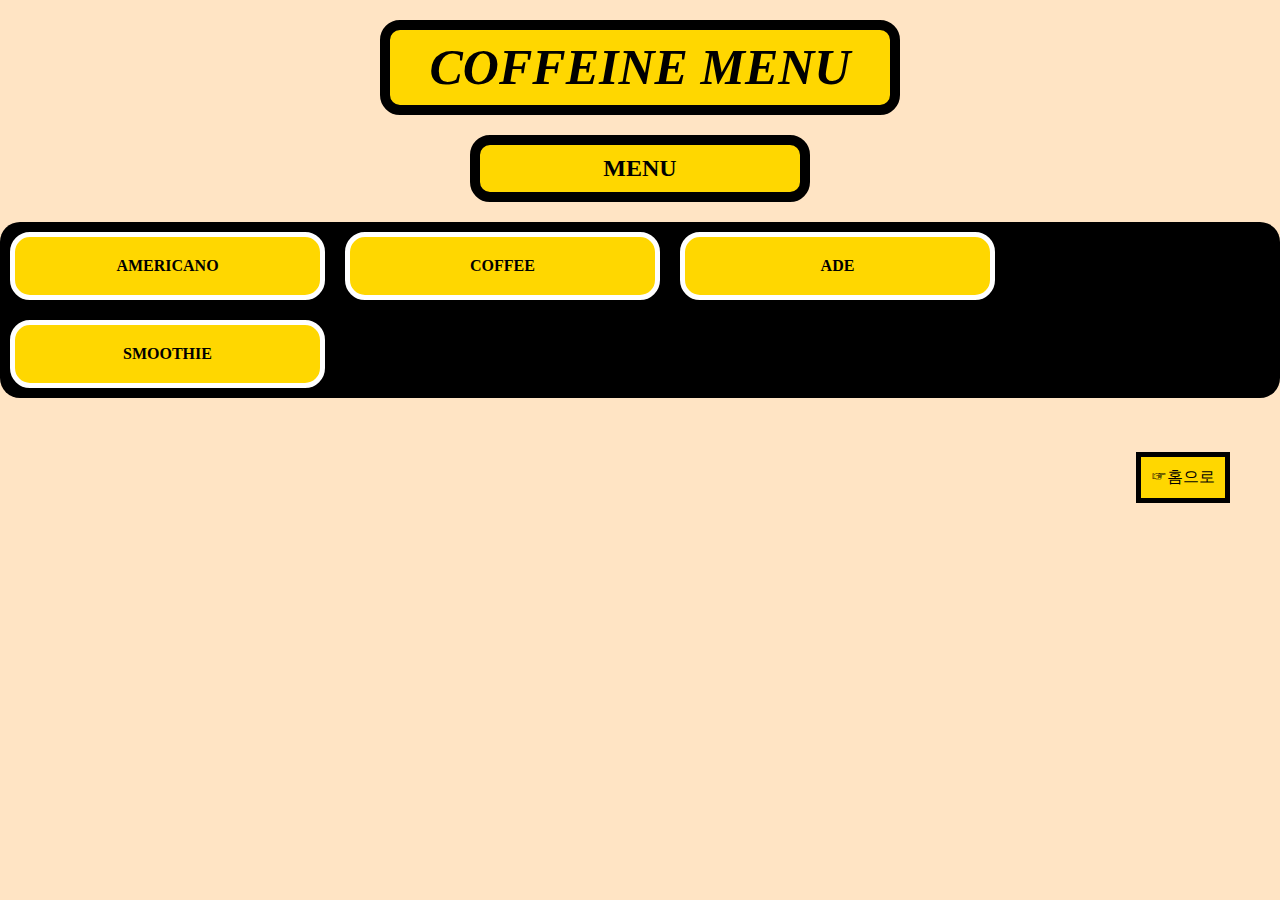
<file: index.html>
<!DOCTYPE html>
<html lang="en">
    <head>
        <meta charset="UTF-8">
        <meta http-equiv="X-UA-Compatible" content="IE=edge">
        <meta name="viewport" content="width=device-width, initial-scale=1.0">
        <title>WELCOME COFFEINE</title>
        <style>
            *
                {
                    margin: 0;
                    padding: 0;
                }
            li
                {
                    list-style: none;
                }
            h1
                {
                    width: 500px;
                    color:black;
                    /* font-family:'Times New Roman', Times, serif; */
                    font: italic 700 50px/1.5 'Times New Roman', Times, serif;
                    text-transform: uppercase;
                    text-align: center;
                    margin: 20px auto;
                    background-color: gold;
                    border-radius: 20px;
                    border: 10px solid black;
                }
            h1:hover
                {
                    color: black;
                    background-color: white;
                }
            .second
                {
                    width: 300px;
                    text-align: center;
                    padding: 10px;
                    margin: 20px auto;
                    text-transform: uppercase;
                    background-color: gold;
                    border-radius: 20px;
                    border: 10px solid black;
                }
            #wrap
                {
                    text-align: center;
                }
            .last
                {
                    display: inline-block;
                    margin: 0 auto;
                    color: black;
                    background-color: black;
                    text-align: center;
                    border-radius: 20px;
                }
            .list
                {
                    width: 265px;
                    float: left;
                    margin: 10px;
                    background-color: gold;
                    padding: 20px;
                    color: black;
                    border: 5px solid white;
                    border-radius: 20px;
                    font-weight: 900;
                }
            .list:hover{background-color:black; color:white;}
            body
                {
                    background-color: bisque;
                }
            a
                {
                    text-decoration: none;
                    color: inherit;
                }
            .home
                {
                    float: right;
                    margin: 50px;
                    padding: 10px;
                    border: 5px solid black;
                    background-color: gold;
                }
        </style>
    </head>
    <body>
        <h1><a href="index.html">COFFEINE MENU</a></h1>
        <h2 class="second">menu</h2>

        <div id="wrap">
            <ul class="last">
                <li class="list"><a href="./americano.html">AMERICANO</a></li>
                <li class="list"><a href="./coffee.html">COFFEE</a></li>
                <li class="list"><a href="./ade.html">ADE</a></li>
                <li class="list"><a href="./smoothie.html">SMOOTHIE</a></li>
            </ul>
        </div>

        <div class="home">
            <p><a href="index.html">☞홈으로</a></p>
        </div>

    </body>
</html>
</file>
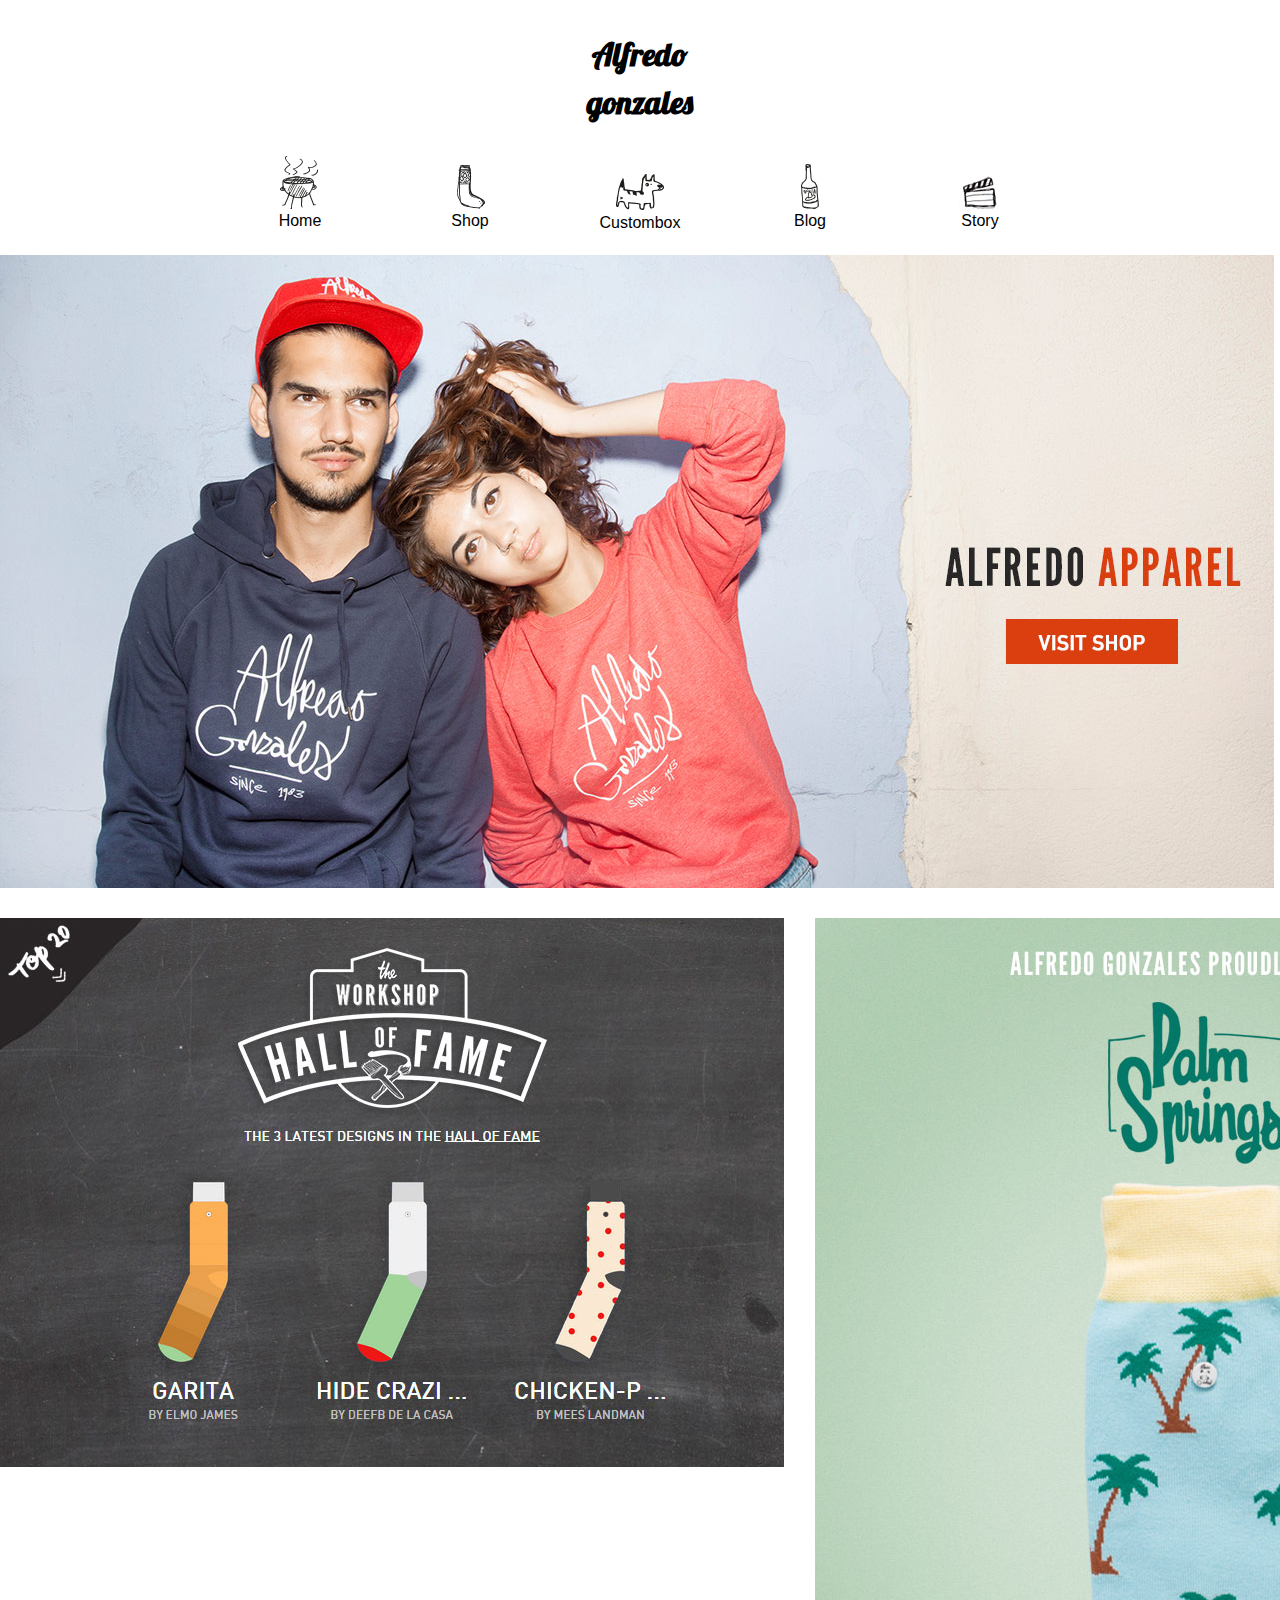
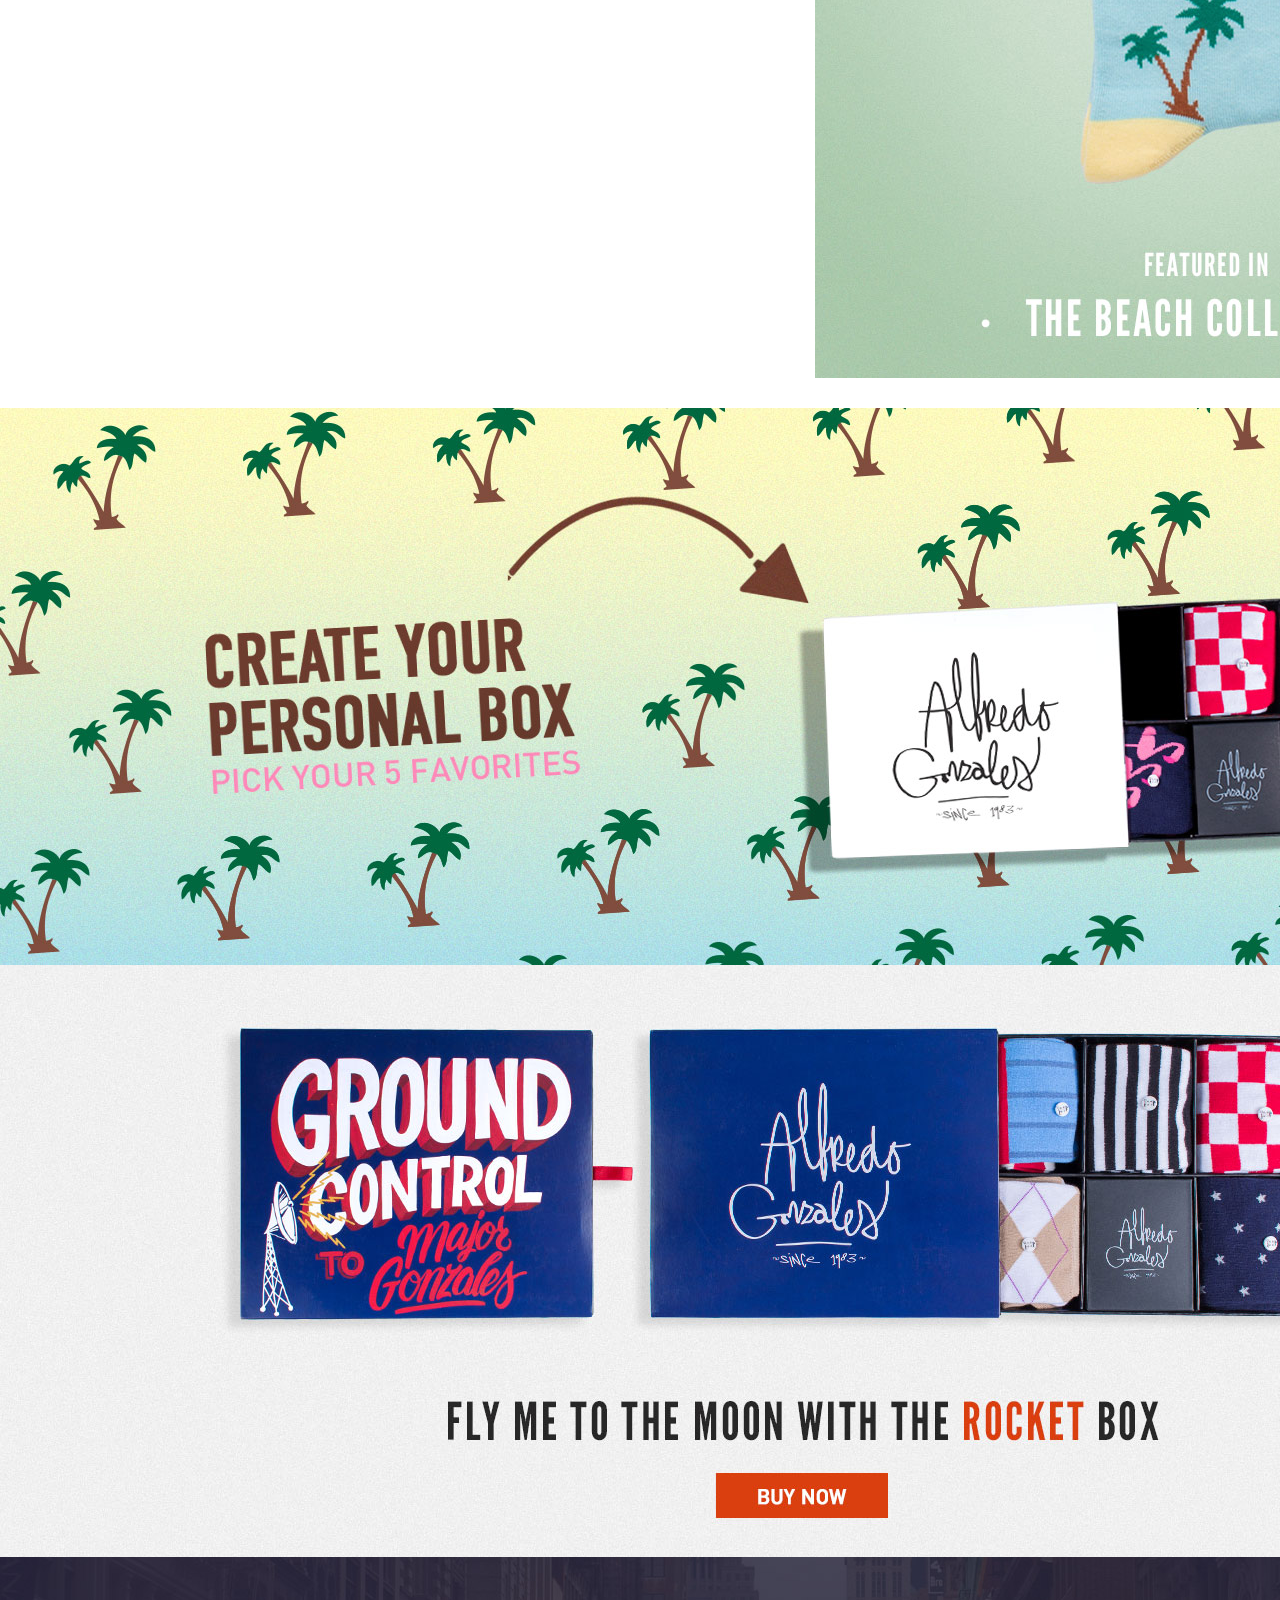
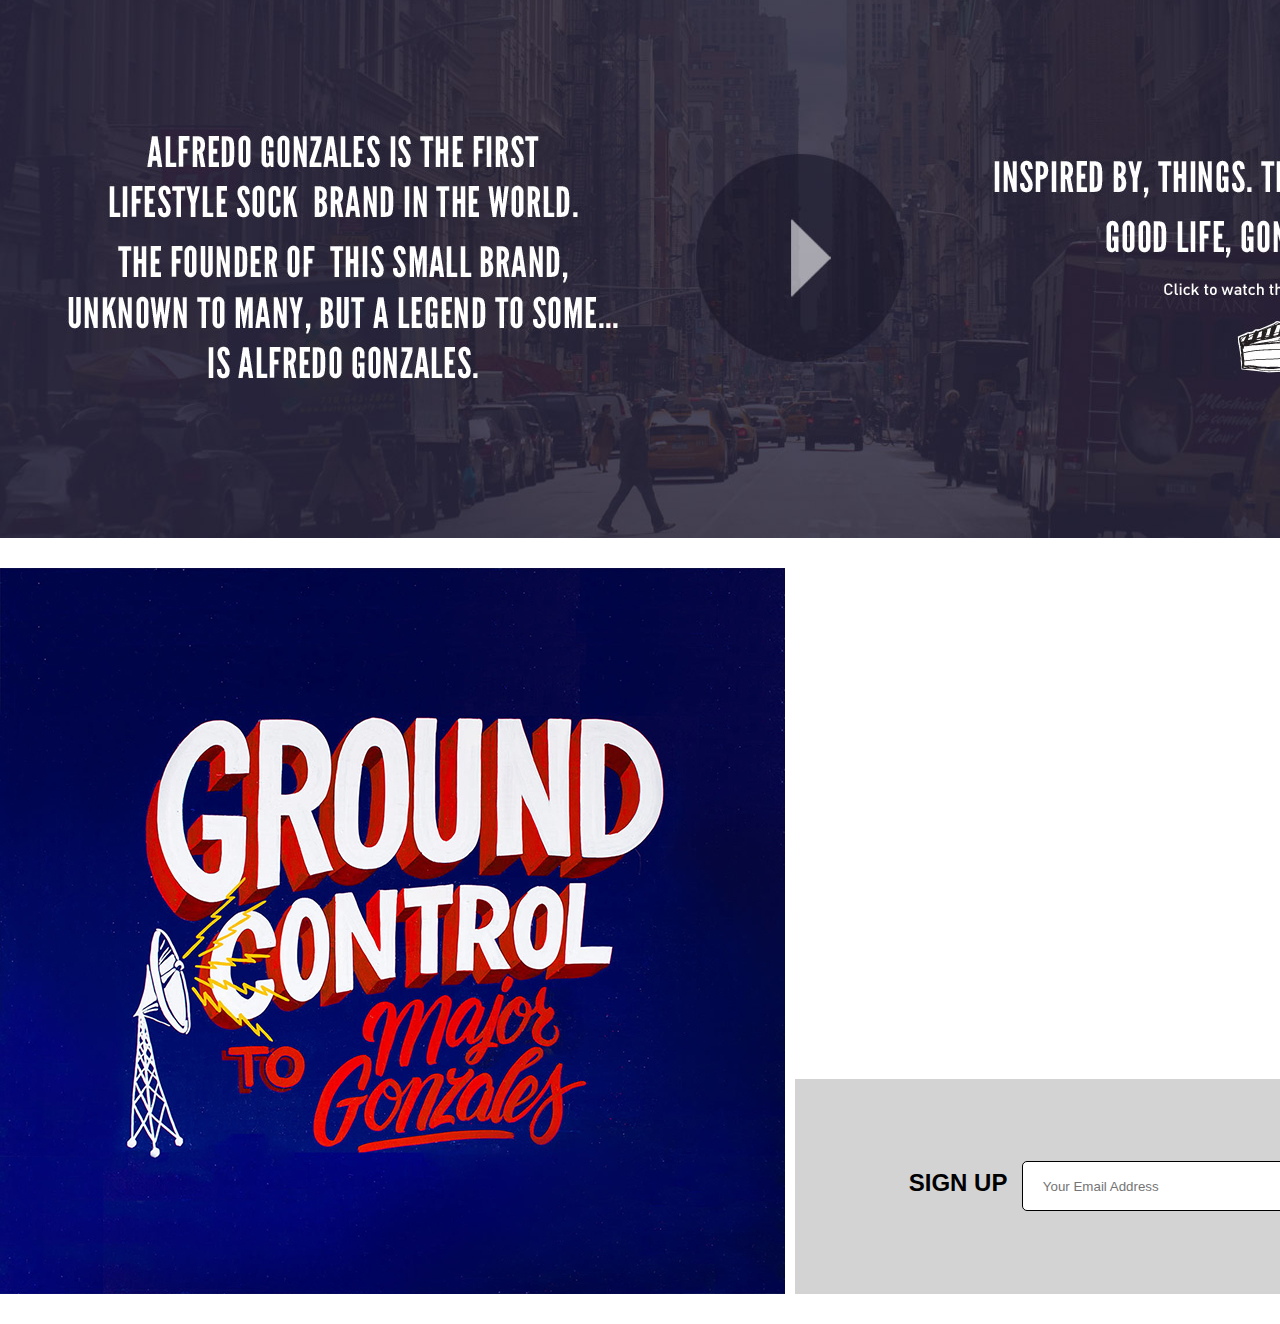
<file: alfredo-homepage/index.html>
<!DOCTYPE html>
<html lang="en">
<head>
    <meta charset="UTF-8">
    <meta http-equiv="X-UA-Compatible" content="IE=edge">
    <meta name="viewport" content="width=device-width, initial-scale=1.0">
    <title>Alfredo Gonzales</title>
    <link rel="stylesheet" href="style.css">
</head>
<body>
    <!-- Top -->
    <header>
        <h1><a href="#">Alfredo<br>gonzales</a></h1>
        <nav>
            <ul>
                <li><a href="#"><img src="img/menu01.png" alt="first-menu"></a><br>Home</li>
                <li><a href="#"><img src="img/menu02.png" alt="first-menu"></a><br>Shop</li>
                <li><a href="#"><img src="img/menu03.png" alt="first-menu"></a><br>Custombox</li>
                <li><a href="#"><img src="img/menu04.png" alt="first-menu"></a><br>Blog</li>
                <li><a href="#"><img src="img/menu05.png" alt="first-menu"></a><br>Story</li>
            </ul>
        </nav>
    </header>
    <!-- //Top -->
    <!-- Section01 -->
    <main>
        <section class="section01">
            <div class="left">
                <img src="img/header01.jpg" alt="main-picture">
            </div>
            <div class="right">
                <div>
                    <img src="img/side01.jpg" alt="side-picture">
                </div>
                <div class="banner">
                    <p>design your own sock</p>
                    <p>The Work Shop</p>
                </div>
                <div class="banner">
                    <p>self service</p>
                    <p>Online Store</p>
                </div>
            </div>
        </section>
    <!-- //Section01 -->

    <!-- Section02 -->
        <section class="section02">
            <div class="left">
                <img src="img/banner_01.jpg" alt="first-picture">
                <iframe width="784" height="511" src="https://www.youtube.com/embed/rcLl0A-lXIc" title="YouTube video player" frameborder="0" allow="accelerometer; autoplay; clipboard-write; encrypted-media; gyroscope; picture-in-picture" allowfullscreen></iframe>
            </div>
            <div class="right">
                <img src="img/banner_02.jpg" alt="side-picture">
            </div>
        </section>
    <!-- //Section02 -->
    <!-- Section03 -->
        <section class="section03">
            <div>
                <img src="img/banner_03.jpg" alt="second-picture">
                <img src="img/banner_04.jpg" alt="third-picture">
                <img src="img/video.jpg" alt="video-picture">
            </div>
        </section>
    <!-- //Section03 -->
    <!-- Section04 -->
        <section class="section04">
            <div class="left">
                <img src="img/banner_05.jpg" alt="last-picture">
            </div>
            <div class="right">
                <iframe width="805" height="511" src="https://www.youtube.com/embed/3MteSlpxCpo" title="YouTube video player" frameborder="0" allow="accelerometer; autoplay; clipboard-write; encrypted-media; gyroscope; picture-in-picture" allowfullscreen></iframe>
                <div class="email-wrap">
                    <form>
                        <div class="email-banner">
                            <label for="email">Sign Up</label>
                            <input id="email" type="email" placeholder="Your Email Address">
                            <input type="submit" value="SEND">
                        </div>
                    </form>
                </div>
            </div>
        </section>
    <!-- //Section04 -->
    </main>
</body>
</html>
</file>
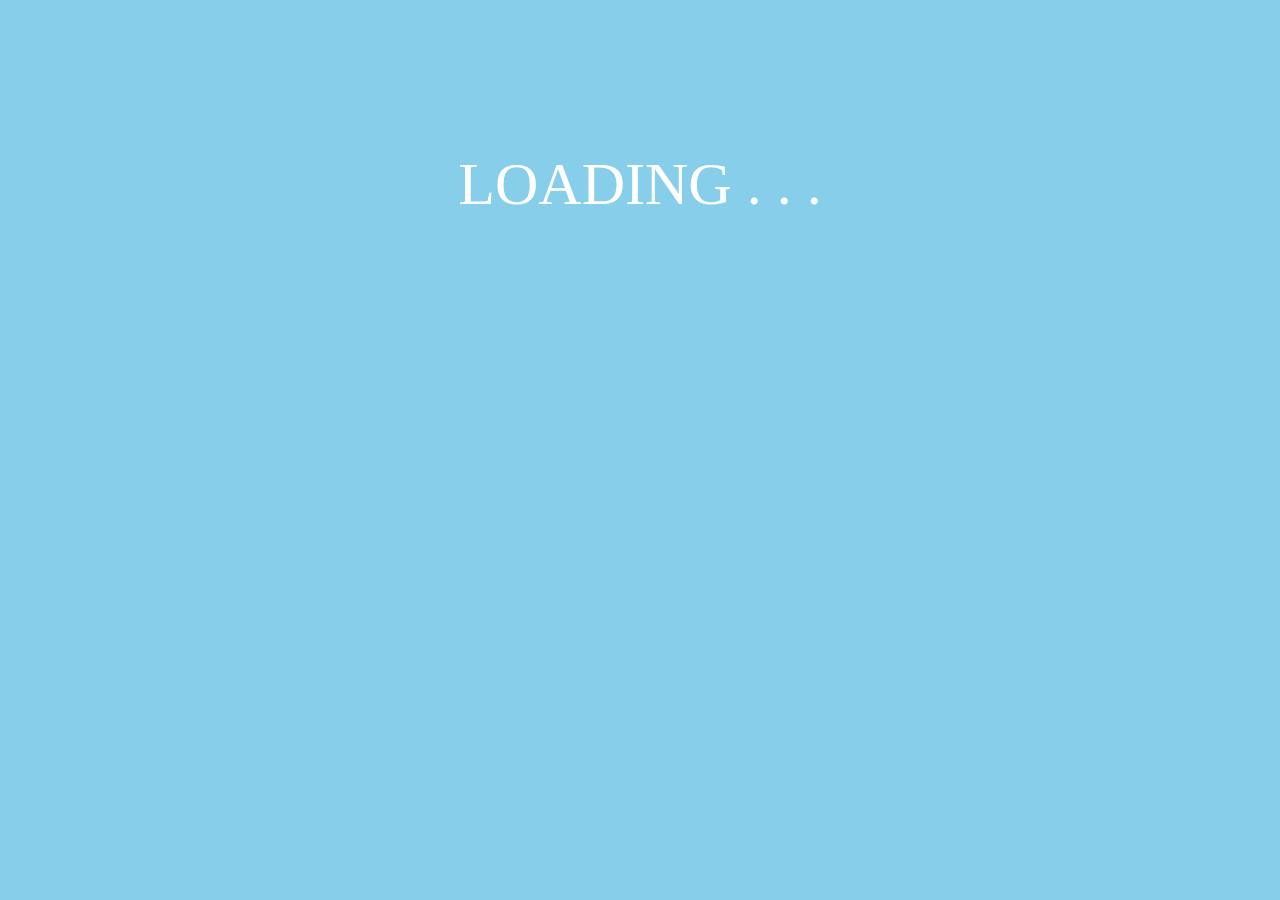
<file: loading-animation/index.html>
<!DOCTYPE html>
<html lang="en">
    <head>
        <meta charset="UTF-8">
        <meta http-equiv="X-UA-Compatible" content="IE=edge">
        <meta name="viewport" content="width=device-width, initial-scale=1.0">
        <title>로딩 애니메이션</title>
        <style>
            * {
                margin: 0;
                padding: 0;
            }
            body {
                background-color: skyblue;
            }
            p {
                font-size: 60px;
                color: #fff;
                text-align: center;
                padding-top: 150px;
            }

            /* 2초동안 깜빡임을 무한반복하는 3개의 점 */
            /* 1번째 점 */
            @keyframes one {
                0% {opacity: 0;}
                15% {opacity: 0;}
                25% {opacity: 1;}
                100% {opacity: 1;}
            }

           .dot1 {
               animation-name: one;
               animation-duration: 2s;
               animation-iteration-count: infinite;
           }

           /* 2번째 점 */
           @keyframes two {
               0% {opacity: 0;}
               35% {opacity: 0;}
               50% {opacity: 1;}
               100% {opacity: 1;}
           }

           .dot2 {
               animation-name: two;
               animation-duration: 2s;
               animation-iteration-count: infinite;
           }

           /* 3번째 점 */
           @keyframes three {
               0% {opacity: 0;}
               65% {opacity: 0;}
               75% {opacity: 1;}
               100% {opacity: 1;}
           }

           .dot3 {
               animation-name: three;
               animation-duration: 2s;
               animation-iteration-count: infinite;
           }



        </style>
    </head>
    <body>
        <div class="wrap">
            <p>
                LOADING
                <span class="dot1">.</span>
                <span class="dot2">.</span>
                <span class="dot3">.</span>
            </p>
        </div>
    </body>
</html>
</file>
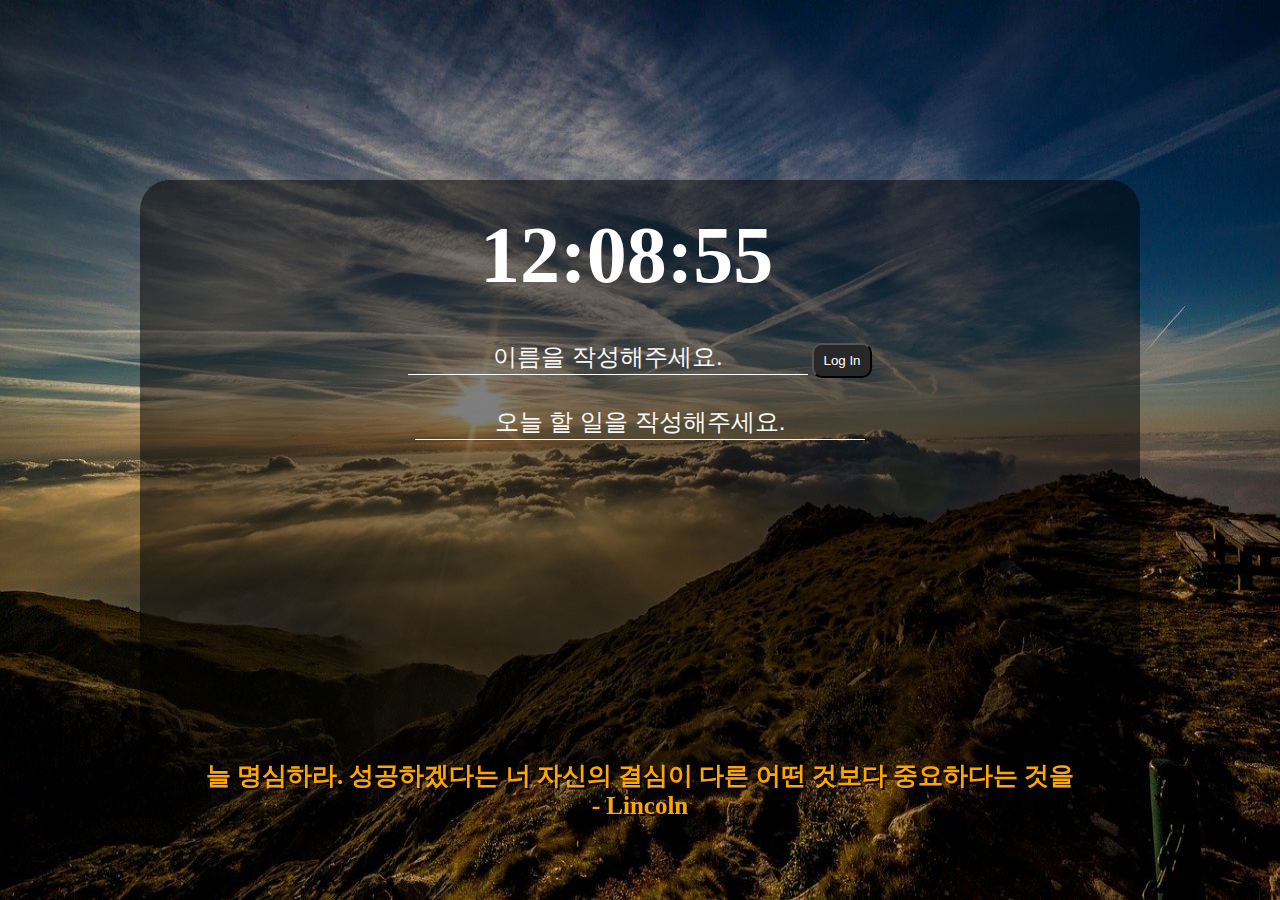
<file: todo-list/index.html>
<!DOCTYPE html>
<html lang="en">
<head>
    <meta charset="UTF-8">
    <meta http-equiv="X-UA-Compatible" content="IE=edge">
    <meta name="viewport" content="width=device-width, initial-scale=1.0">
    <link rel="stylesheet" href="./css/style.css">
    <title>Document</title>
</head>
<body>
    <section>
        <div class="form-wrap">
            <form class="hidden" id="login-form">
                <input required maxlength="15" type="text" placeholder="이름을 작성해주세요.">
                <input type="submit" value="Log In">
            </form>
            <h1 class="hidden" id="greeting"></h1>
            <form id="todo-form">
                <input type="text" placeholder="오늘 할 일을 작성해주세요.">
            </form>
        </div>
        <ul id="todo-list"></ul>
        <div id="quote">
            <span></span><br>
            <span></span>
        </div>
        <h2 id="clock">00:00:00</h2>
        <div id="weather">
            <span></span><br>
            <span></span>
        </div>
</section>
    <script src="js/greetings.js"></script>
    <script src="js/clock.js"></script>
    <script src="js/quotes.js"></script>
    <script src="js/background.js"></script>
    <script src="js/todo.js"></script>
    <script src="js/weather.js"></script>
</body>
</html>
</file>
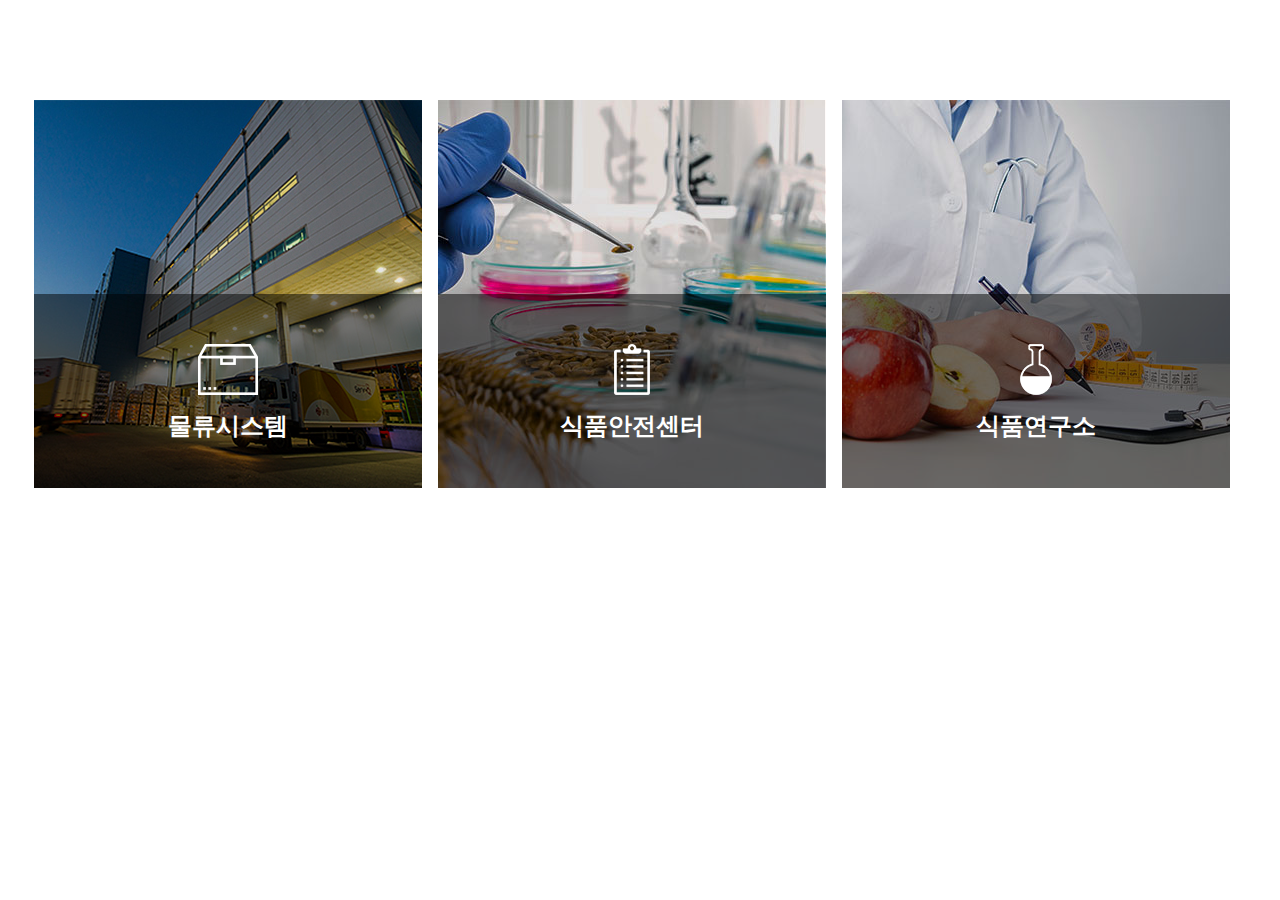
<file: hover-effect/hover-effect/index.html>
<!DOCTYPE html>
<html lang="en">
    <head>
        <meta charset="UTF-8">
        <meta http-equiv="X-UA-Compatible" content="IE=edge">
        <meta name="viewport" content="width=device-width, initial-scale=1.0">
        <title>transform 예제</title>
        <style>
            * {
                margin: 0;
                padding: 0;
            }
            img {
                vertical-align: top;
            }
            a {
                text-decoration: none;
                color: inherit;
            }
            .wrap {
                width: 1212px;
                margin: 100px auto;
                overflow: hidden;
            }
            .pic {
                float: left;
                position: relative;
                margin-right: 16px;
            }
            .text {
                width: 388px;
                height: 388px;
                background-color: rgba(0,0,0, 0.5);
                color: white;
                text-align: center;
                top: 100px;
                position: absolute;
                top: 50%;
                left: 0;
                transition: 0.5s;
            }
            .text img {
                margin-top: 50px;
            }
            .text h2 {
                margin:15px 0 50px;
            }
            .text a {
                display: block;
                width: 120px;
                height: 36px;
                border: 1px solid #fff;
                line-height: 36px;
                margin: 25px auto;
            }
            .pic:hover .text {
                top:0;
            }
            .pic:hover .pic {
                transform: scale(1.5, 1.5);
            }
        </style>
    </head>
    <body>
        <div class="wrap">
            <div class="pic">
                <img src="img/bg01.jpg" alt="">

                <div class="text">
                    <img src="img/icon01.png" alt="">
                    <h2>물류시스템</h2>
                    <p>서브큐는 선진화된 물류시스템으로<br>고객분들께 식자재를 안전하게<br>공급하고 있습니다.</p>
                    <a href="#">자세히보기</a>
                </div>
            </div>
            <div class="pic">
                <img src="img/bg02.jpg" alt="">

                <div class="text">
                    <img src="img/icon02.png" alt="">
                    <h2>식품안전센터</h2>
                    <p>한발 앞선 엄격한 식품위생관리를<br>위해 식품안전센터가 최선을<br>다하고 있습니다.</p>
                    <a href="#">자세히보기</a>
                </div>
            </div>
            <div class="pic">
                <img src="img/bg03.jpg" alt="">

                <div class="text">
                    <img src="img/icon03.png" alt="">
                    <h2>식품연구소</h2>
                    <p>고객에게 차별화 된 가치 제공과<br>경쟁력 우위의 신제품 개발을<br>위해 노력하고 있습니다.</p>
                    <a href="#">자세히보기</a>
                </div>
            </div>
        </div>
    </body>
</html>
</file>
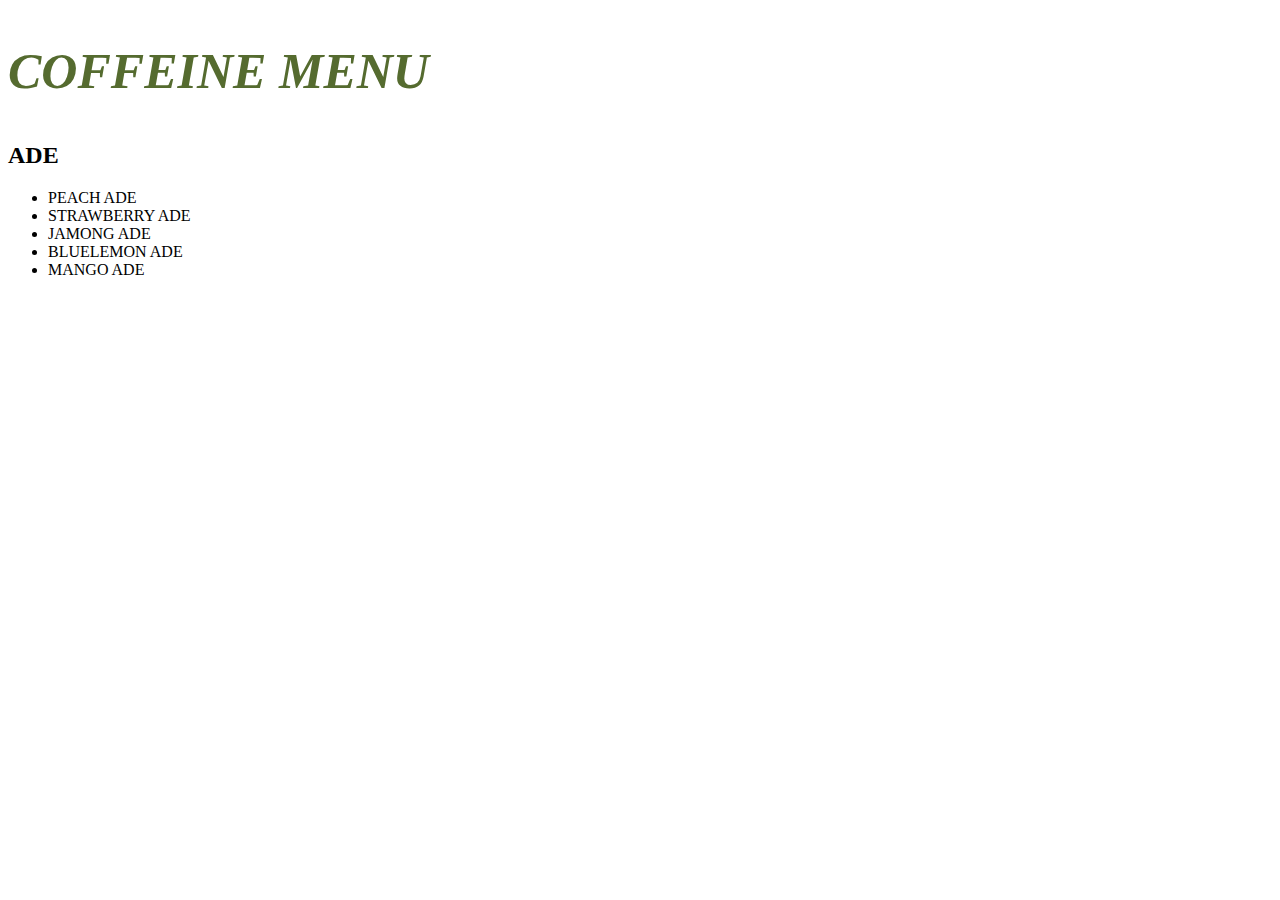
<file: ade.html>
<!DOCTYPE html>
<html lang="en">
    <head>
        <meta charset="UTF-8">
        <meta http-equiv="X-UA-Compatible" content="IE=edge">
        <meta name="viewport" content="width=device-width, initial-scale=1.0">
        <title>Document</title>
        <style>
            h1
                {
                    color:darkolivegreen;
                    /* font-family:'Times New Roman', Times, serif; */
                    font: italic 700 50px/1.5 'Times New Roman', Times, serif;
                    text-transform: uppercase;
                    text-align: justify;
                }
            body
            {
                text-transform: uppercase;
                text-align: justify;
            }
        </style>
    </head>
    <body>
        <h1>COFFEINE MENU</h1>
        <h2 class="second">ADE</h2>
        <ul class="last">
            <li>PEACH ADE</li>
            <li>STRAWBERRY ADE</li>
            <li>JAMONG ADE</li>
            <li>BLUELEMON ADE</li>
            <li>MANGO ADE</li>
        </ul>
    </body>
</html>
</file>
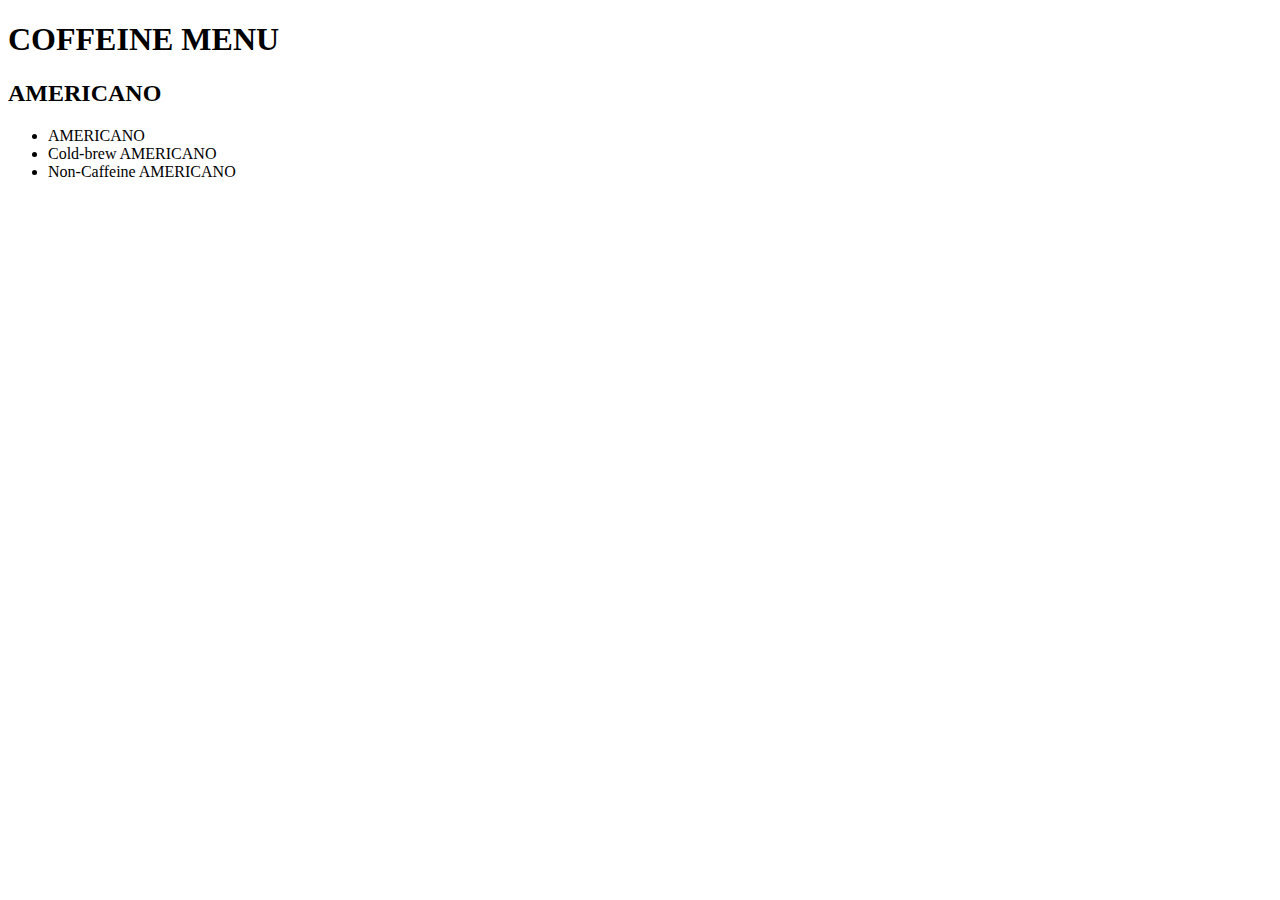
<file: americano.html>
<!DOCTYPE html>
<html lang="en">
    <head>
        <meta charset="UTF-8">
        <meta http-equiv="X-UA-Compatible" content="IE=edge">
        <meta name="viewport" content="width=device-width, initial-scale=1.0">
        <title>AMERICANO</title>
    </head>
    <body>
        <h1>COFFEINE MENU</h1>
        <h2 class="second">AMERICANO</h2>
        <ul class="last">
            <li>AMERICANO</li>
            <li>Cold-brew AMERICANO</li>
            <li>Non-Caffeine AMERICANO</li>
        </ul>
    </body>
</html>
</file>
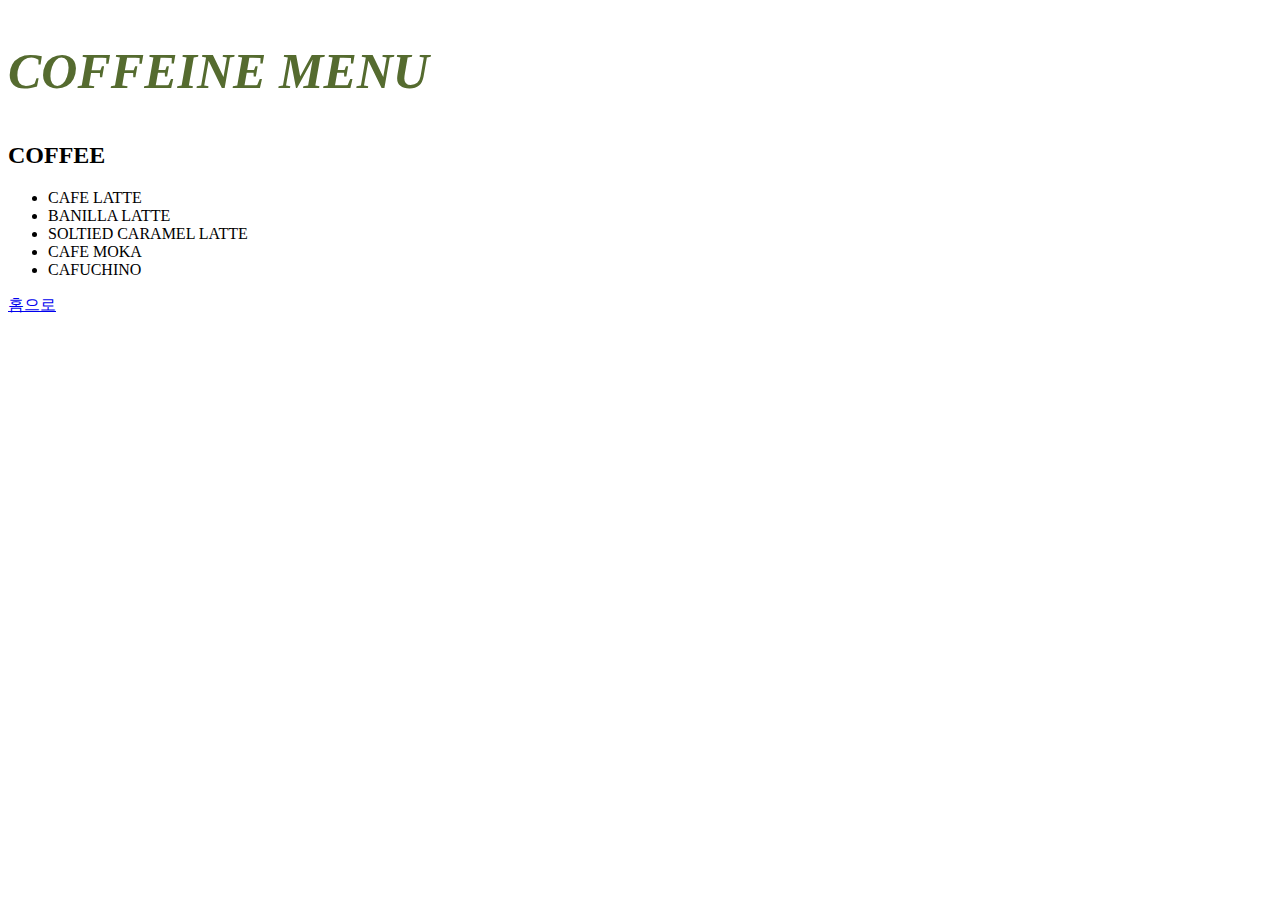
<file: coffee.html>
<!DOCTYPE html>
<html lang="en">
    <head>
        <meta charset="UTF-8">
        <meta http-equiv="X-UA-Compatible" content="IE=edge">
        <meta name="viewport" content="width=device-width, initial-scale=1.0">
        <title>Document</title>
        <style>
            h1
                {
                    color:darkolivegreen;
                    /* font-family:'Times New Roman', Times, serif; */
                    font: italic 700 50px/1.5 'Times New Roman', Times, serif;
                    text-transform: uppercase;
                    text-align: justify;
                }
            body
            {
                text-transform: uppercase;
                text-align: justify;
            }
        </style>
    </head>
    <body>
        <h1>COFFEINE MENU</h1>
        <h2 class="second">COFFEE</h2>
        <ul class="last">
            <li>CAFE LATTE</li>
            <li>BANILLA LATTE</li>
            <li>SOLTIED CARAMEL LATTE</li>
            <li>CAFE MOKA</li>
            <li>CAFUCHINO</li>
        </ul>
        <p><a href="index.html">홈으로</a></p>
    </body>
</html>
</file>
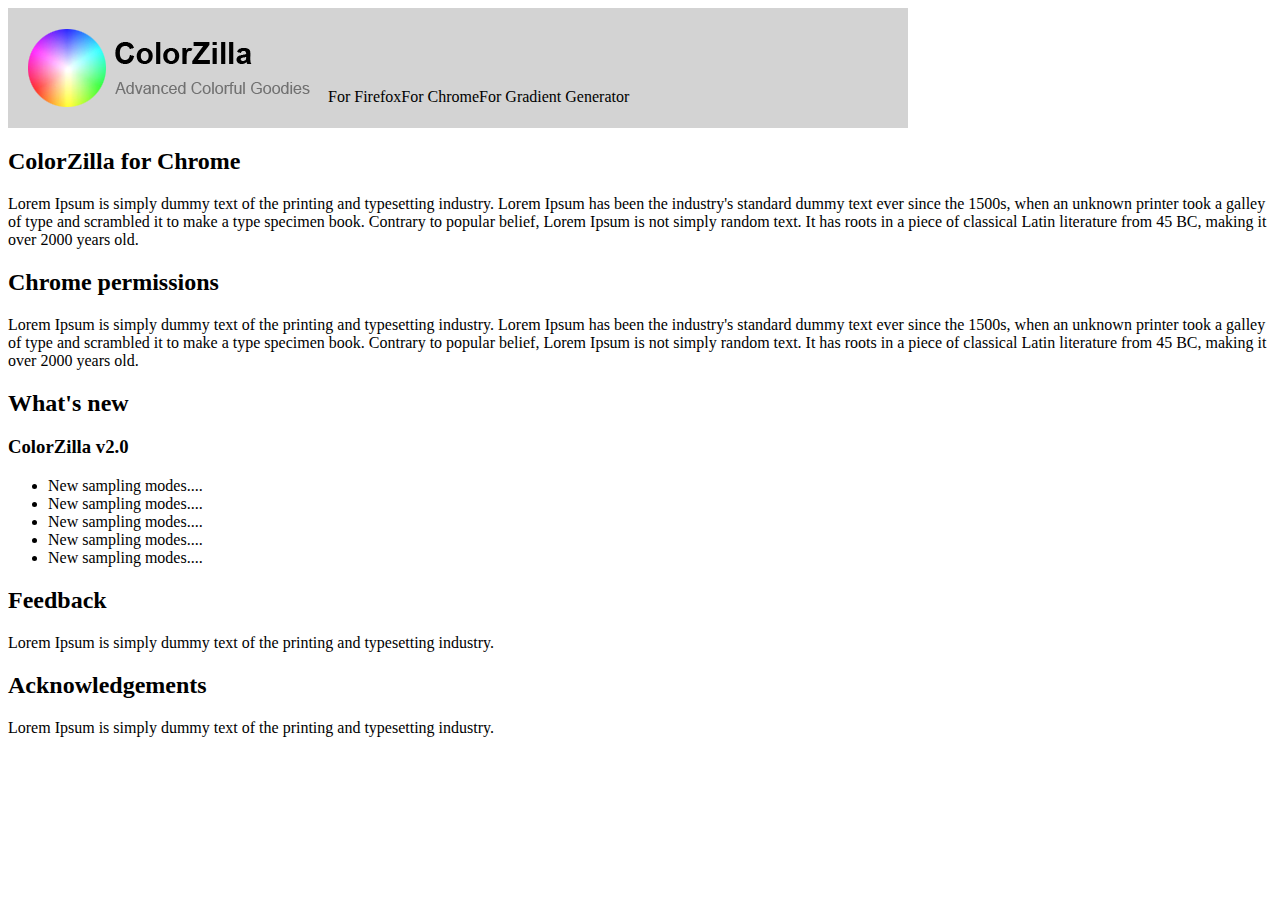
<file: colorzilla.html>
<!DOCTYPE html>
<html lang="en">
    <head>
        <meta charset="UTF-8">
        <meta http-equiv="X-UA-Compatible" content="IE=edge">
        <meta name="viewport" content="width=device-width, initial-scale=1.0">
        <title>colozilla</title>
        <style>
            #wrap1
                {
                    width: 900px;
                    height: 120px;
                    background-color: lightgray;
                }
            .logo
                {
                    margin-left: 20px;
                    float: left;
                }
            .text1
                {
                    float: left;
                    margin-top: 80px;
                }
        </style>
    </head>
    <body>
        <div id="wrap1">
            <div class="logo"><h1><img src="colorzilla/logo.png" alt=""></h1></div>
            <p class="text1">For Firefox</p>
            <p class="text1">For Chrome</p>
            <p class="text1">For Gradient Generator</p>
        </div>
        <div>
            <div>
                <h2>ColorZilla for Chrome</h2>
                <p>Lorem Ipsum is simply dummy text of the printing and typesetting industry. Lorem Ipsum has been the industry's standard dummy text ever since the 1500s, when an unknown printer took a galley of type and scrambled it to make a type specimen book.
                    Contrary to popular belief, Lorem Ipsum is not simply random text. It has roots in a piece of classical Latin literature from 45 BC, making it over 2000 years old.</p>
                <h2>Chrome permissions</h2>
                <p>Lorem Ipsum is simply dummy text of the printing and typesetting industry. Lorem Ipsum has been the industry's standard dummy text ever since the 1500s, when an unknown printer took a galley of type and scrambled it to make a type specimen book.
                    Contrary to popular belief, Lorem Ipsum is not simply random text. It has roots in a piece of classical Latin literature from 45 BC, making it over 2000 years old.</p>
                <h2>What's new</h2>
                <h3>ColorZilla v2.0</h3>
                <ul>
                    <li>New sampling modes....</li>
                    <li>New sampling modes....</li>
                    <li>New sampling modes....</li>
                    <li>New sampling modes....</li>
                    <li>New sampling modes....</li>
                </ul>
                <h2>Feedback</h2>
                <p>Lorem Ipsum is simply dummy text of the printing and typesetting industry.</p>
                <h2>Acknowledgements</h2>
                <P>Lorem Ipsum is simply dummy text of the printing and typesetting industry.</P>
            </div>
        </div>
    </body>
</html>
</file>
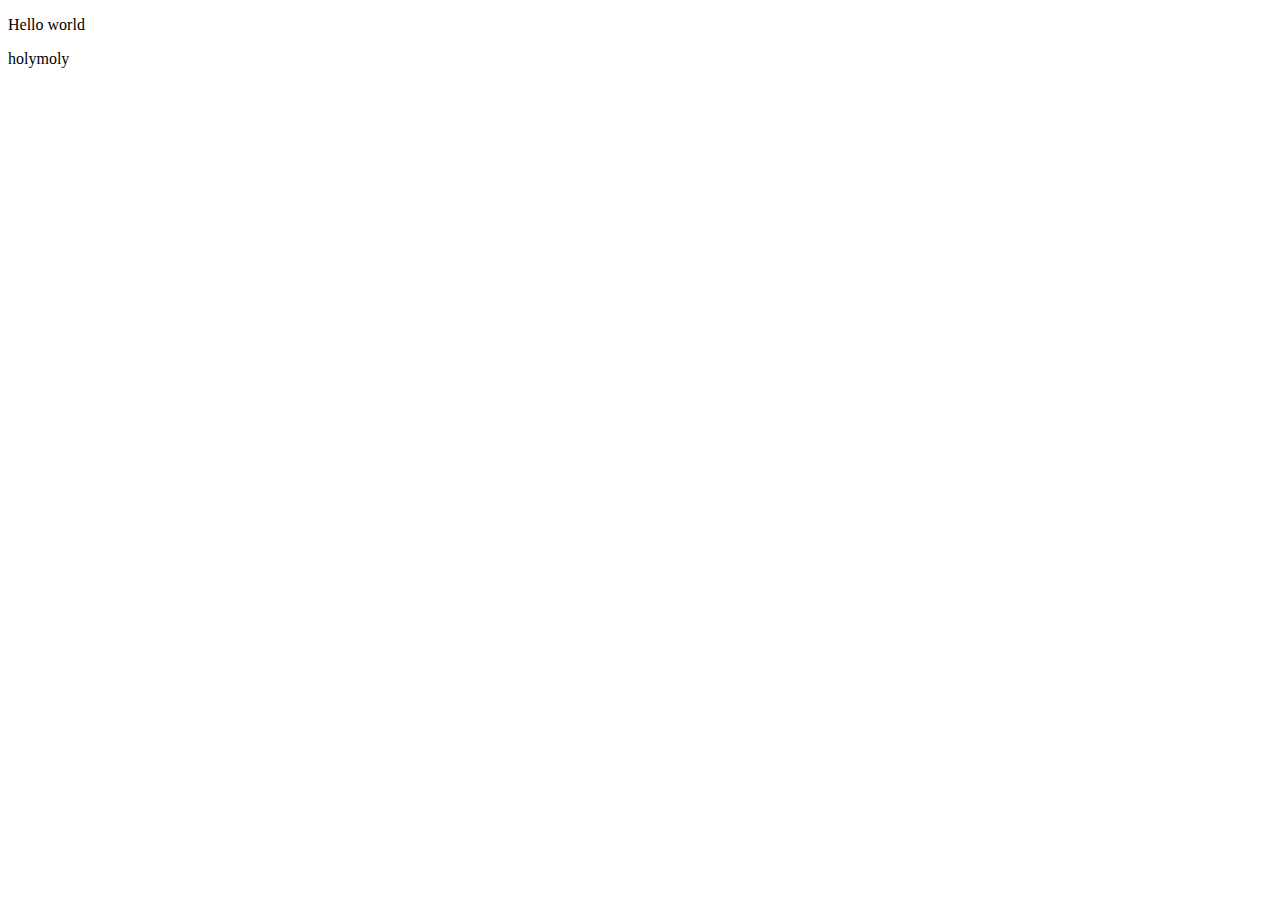
<file: hello.html>
<!DOCTYPE html>
<html lang="en">
<head>
    <meta charset="UTF-8">
    <meta http-equiv="X-UA-Compatible" content="IE=edge">
    <meta name="viewport" content="width=device-width, initial-scale=1.0">
    <title>Document</title>
</head>
<body>
    <p>Hello world</p>
    <p>holymoly</p>
</body>
</html>
</file>
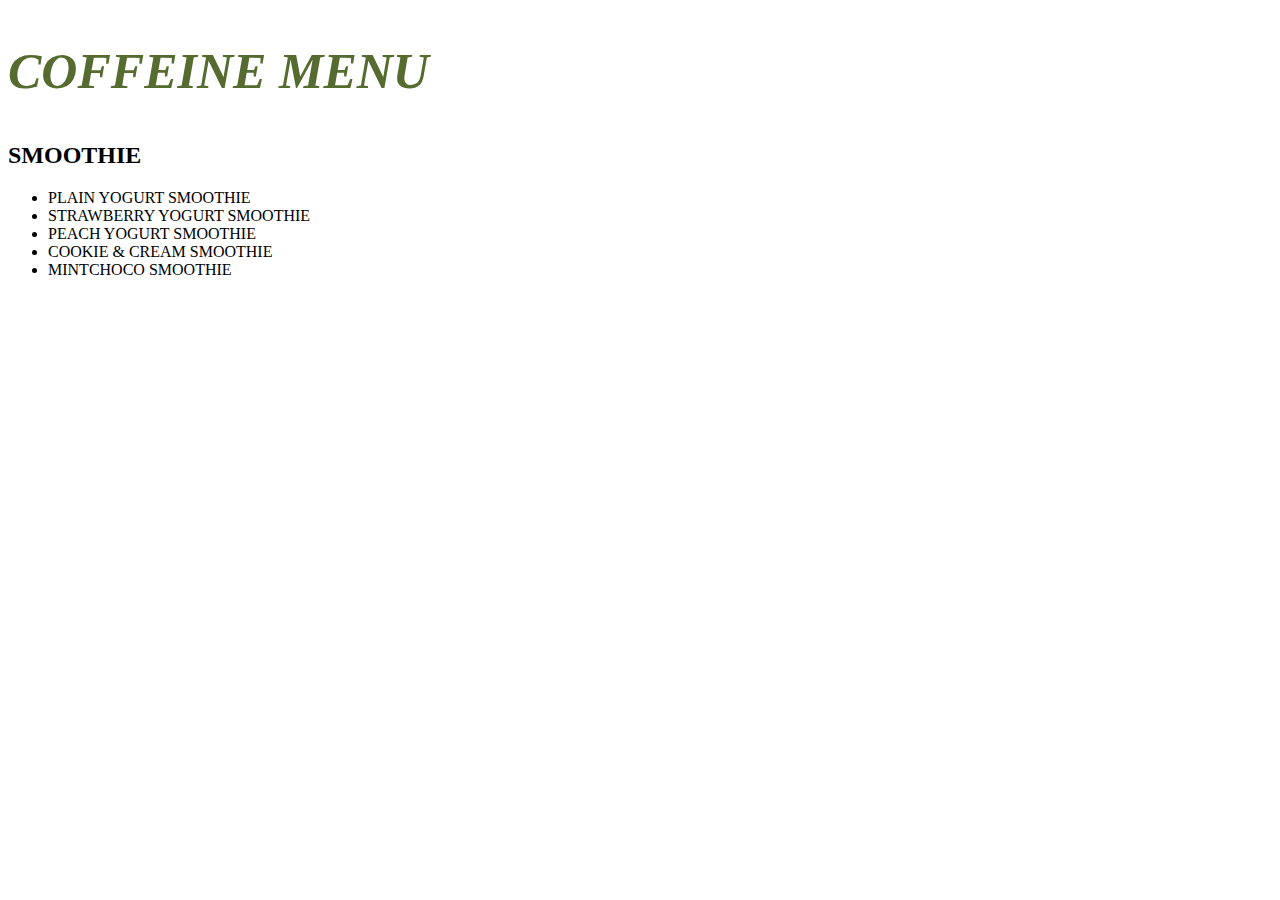
<file: smoothie.html>
<!DOCTYPE html>
<html lang="en">
<head>
    <meta charset="UTF-8">
    <meta http-equiv="X-UA-Compatible" content="IE=edge">
    <meta name="viewport" content="width=device-width, initial-scale=1.0">
    <title>Document</title>
    <style>
        h1
            {
                color:darkolivegreen;
                /* font-family:'Times New Roman', Times, serif; */
                font: italic 700 50px/1.5 'Times New Roman', Times, serif;
                text-transform: uppercase;
                text-align: justify;
            }
        body
            {
                text-transform: uppercase;
                text-align: justify;
            }
    </style>
</head>
<body>
    <h1>COFFEINE MENU</h1>
    <h2 class="second">SMOOTHIE</h2>
    <ul class="last">
        <li>PLAIN YOGURT SMOOTHIE</li>
        <li>STRAWBERRY YOGURT SMOOTHIE</li>
        <li>PEACH YOGURT SMOOTHIE</li>
        <li>COOKIE & CREAM SMOOTHIE</li>
        <li>MINTCHOCO SMOOTHIE</li>
    </ul>
</body>
</html>
</file>
<file: alfredo-homepage/style.css>
@import url('https://fonts.googleapis.com/css2?family=Lobster&display=swap');

/* 초기화 */

* {
    margin: 0;
    padding: 0;
}
ul,li {
    list-style: none;
}
a {
    text-decoration: none;
    color: inherit;
}
img,iframe {
    vertical-align: top;
}
body {
    font: 16px/1.5 Arial, Helvetica, sans-serif;
}

/* Top */

header h1 {
    font-family: 'Lobster', cursive;
    text-align: center;
    margin: 30px auto;
}
header ul {
    width: 850px;
    margin: 20px auto;
    text-align: center;
    overflow: hidden;
}
header li {
    width: 130px;
    margin: 0 20px;
    float: left;
}

/* Main */

main {
    width: 1600px;
    margin: 0 auto;
}
section {
    margin-bottom: 30px;
    overflow: hidden;
}

/* 섹션01 */

.section01 .left {
    width: 1274px;
    float: left;
}
.section01 .right {
    width: 316px;
    float: right;
}
.banner {
    width: 316px;
    height: 160px;
    border: 5px solid black;
    box-sizing: border-box;
    margin-top: 10px;
}
.banner p:nth-child(1) {
    line-height: 40px;
    background-color: purple;
    margin-top: 20px;
    text-align: center;
    text-transform: uppercase;
    font-weight: 700;
    color: white;
    letter-spacing: -0.5px;
}
.banner p:nth-child(2) {
    line-height: 90px;
    text-align: center;
    font-size: 24px;
    font-weight: 900;
    letter-spacing: -0.7px;
    cursor: pointer;
}

/* 섹션02 */

.section02 .left {
    float: left;
    width: 784px;
}
.section02 .right {
    float: right;
}

/* 섹션04 */

.section04 .left {
    width: 785px;
    float: left;
}
.section04 .right {
    width: 805px;
    float: right;
}
.email-wrap {
    width: 805px;
    height: 215px;
    background-color: lightgray;
}
.email-banner {
    text-align: center;
    padding-top: 82px;
}
.email-banner input[type="email"] {
    width: 380px;
    height: 50px;
    box-sizing: border-box;
    border: 1px solid #000;
    padding-left: 20px;
    border-radius: 5px;
}
.email-banner input[type="submit"] {
    width: 80px;
    height: 50px;
    border: 0;
    background-color: #222;
    font-size: 16px;
    color: #fff;
    box-sizing: border-box;
    vertical-align: top;
}
.email-banner label {
    font-size: 24px;
    text-transform: uppercase;
    font-weight: 700;
    margin-right: 10px;
}
</file>
<file: todo-list/css/style.css>
* {
    margin: 0;
    padding: 0;
    box-sizing: border-box;
}
.hidden {
    display: none;
}
img {
    width: 100%;
    height: 100%;
    position: absolute;
    top: 0;
    left: 0;
    z-index: -1;
}
section {
    width: 1000px;
    height: 600px;
    background-color: rgba(0, 0, 0, 0.5);
    border-radius: 30px;
    position: absolute;
    top: 20%;
    left: calc(50% - 500px);
}
.form-wrap {
    margin-top: 150px;
}
h1 {
    text-align: center;
    font-size: 40px;
    color: #f8f8f8;
    font-weight: 800;
    margin: 10px 0;
}
#login-form,#todo-form {
    text-align: center;
}
#login-form input[type="text"] {
    width: 400px;
    height: 35px;
    text-align: center;
    margin: 10px 0;
    background-color: transparent;
    border: none;
    border-bottom: 1px solid #fff;
    color: #f8f8f8;
    font-size: 24px;
}
#login-form ::-webkit-input-placeholder {
    color: #f8f8f8;
}
#login-form input[type="submit"] {
    width: 60px;
    height: 35px;
    border-radius: 10px;
    background-color: #282828;
    color: #fff;
    text-align: center;
}
#todo-form input {
    width: 450px;
    height: 35px;
    text-align: center;
    margin: 20px 25px;
    background-color: transparent;
    color: #f8f8f8;
    border: none;
    border-bottom: 1px solid #f8f8f8;
    font-size: 24px;
}
#todo-form ::-webkit-input-placeholder {
    color: #f8f8f8;
}
#todo-list {
    width: 600px;
    height: 300px;
    overflow: hidden;
    margin: 0 auto;
}
#todo-list li {
    color: yellow;
    font-size: 30px;
    display: inline-block;
    margin: 10px;
}
#todo-list button {
    background-color: transparent;
    border: none;
    font-size: 30px;
    margin-left: 10px;
}
#clock {
    position: absolute;
    top: 5%;
    left: calc(50% - 160px);
    font-size: 80px;
    color: #fff;
    text-align: center;
}
#quote {
    color: orange;
    width: 1000px;
    font-size: 25px;
    text-align: center;
    text-shadow: 2px 2px #000;
    position:fixed;
    bottom: 80px;
    font-weight: 700;
}
#weather {
    position: fixed;
    top: 50px;
    right: 50px;
    text-align: center;
    color: #f8f8f8;
    text-shadow: 2px 2px #000;
    font-size: 20px;
    font-weight: 700;
}
</file>
